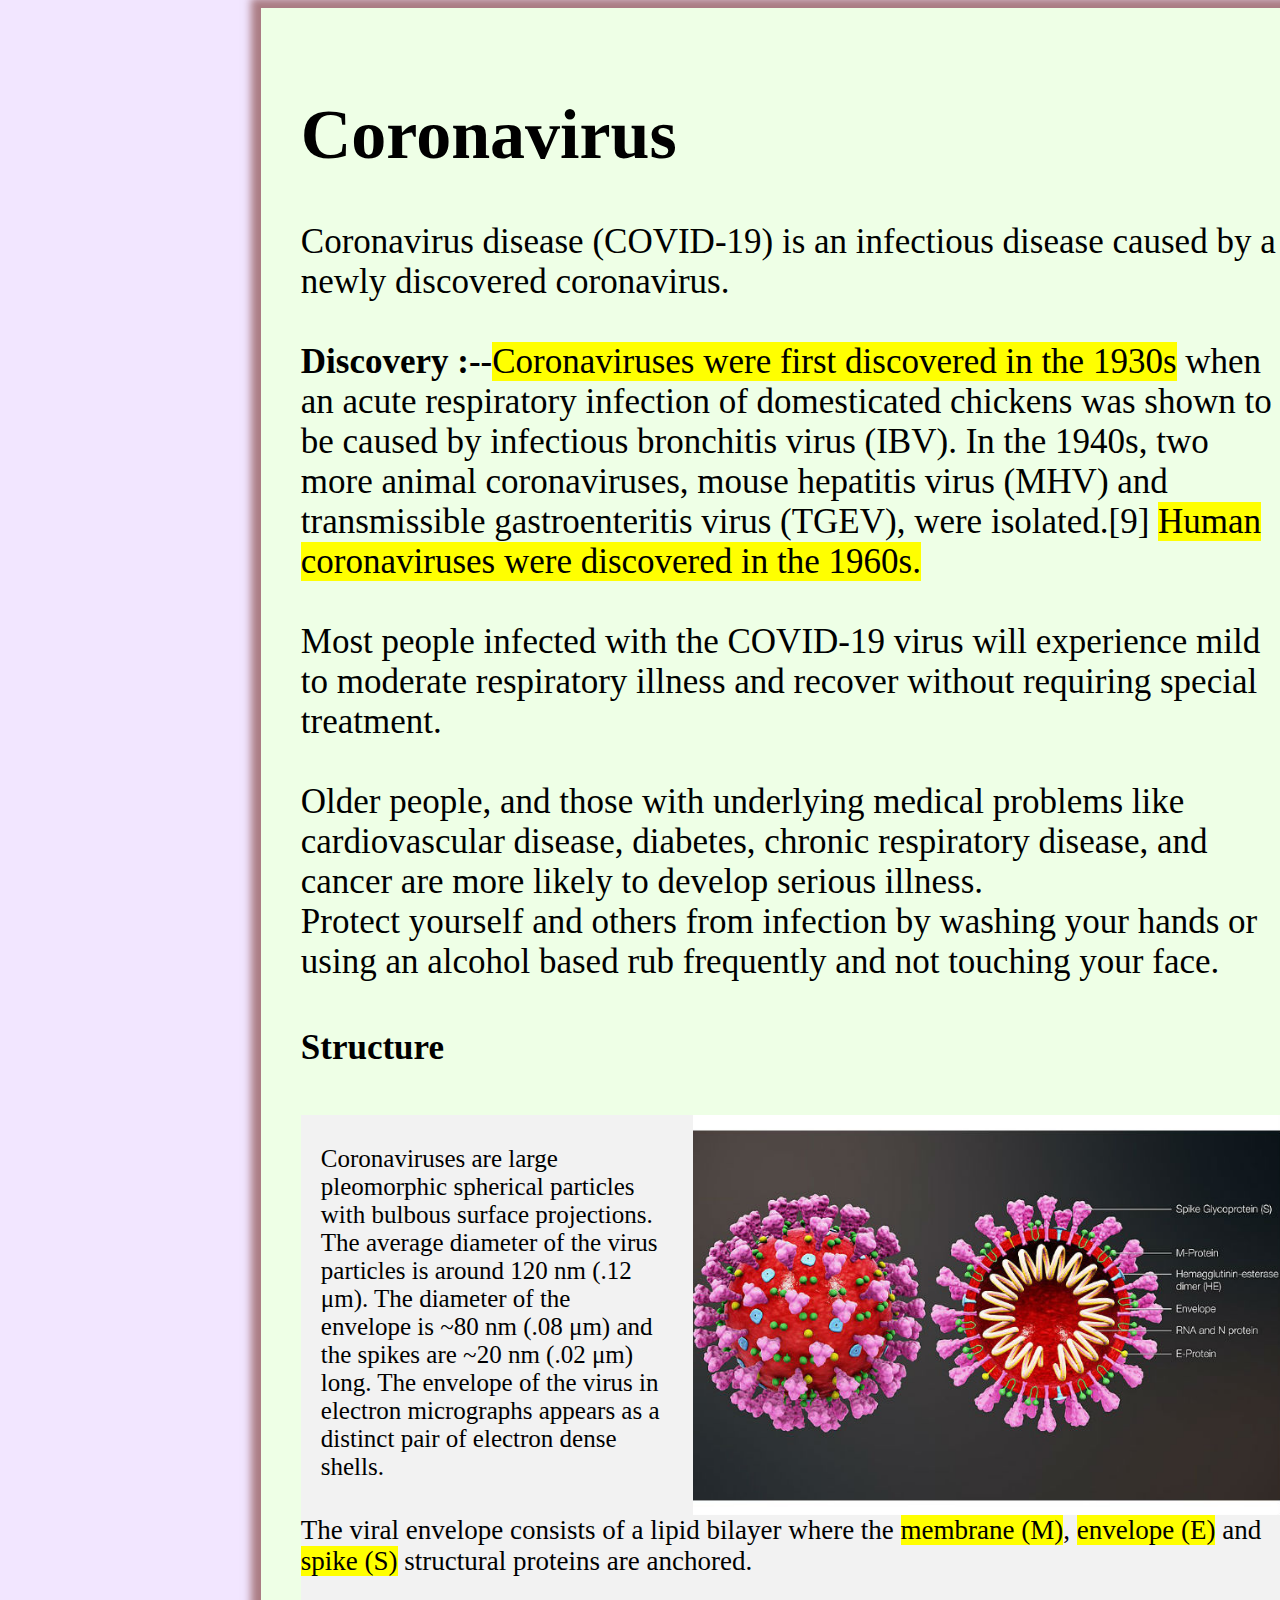
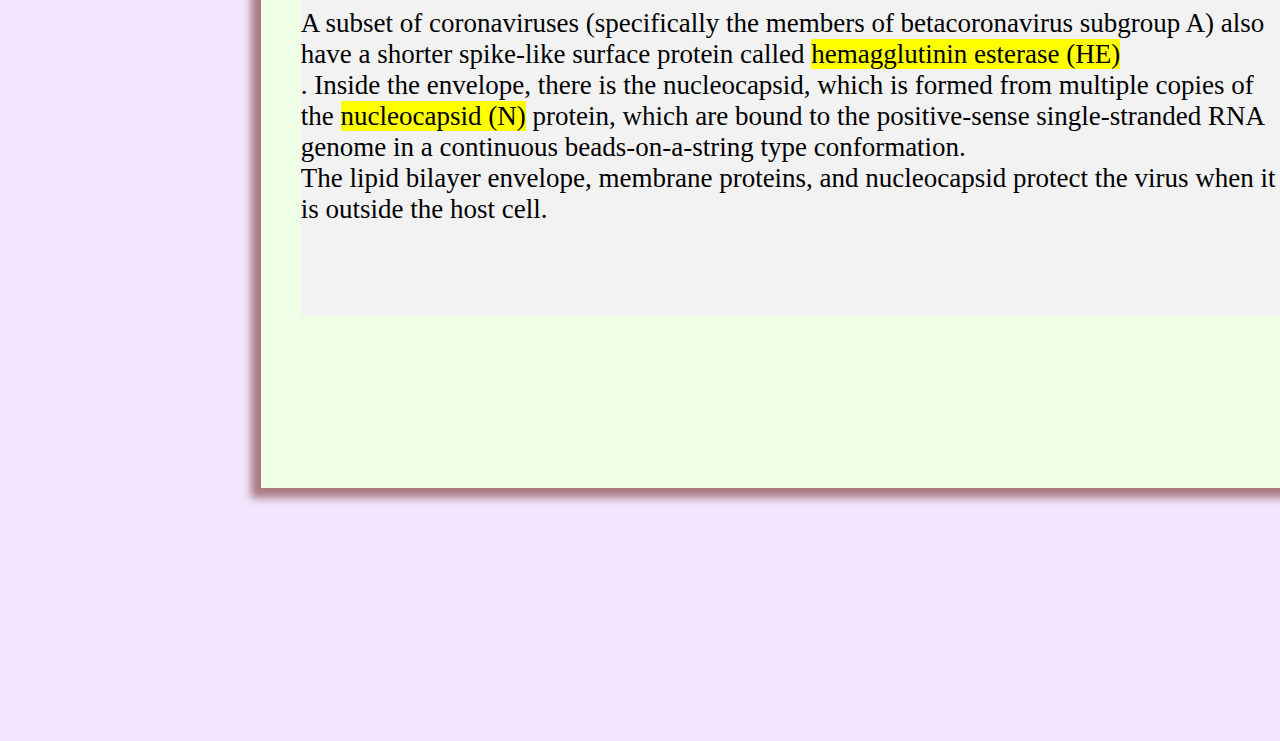
<file: COVID-19.html>
<!DOCTYPE html>
<html>
<head>
	<title>About Coronavirus</title>
</head>
<body style="background-color: #f2e6ff;">
<div style="width: 980px;height: 2000px;font-size: 35px;margin:0 20% 20%  20%;background-color: #eeffe6;padding: 40px;box-shadow: 0px 0px 8px 10px rgb(100,20,10,0.5);">
	
		<h1 >Coronavirus</h1>
		Coronavirus disease (COVID-19) is an infectious disease caused by a newly discovered coronavirus.<br><br>
		<strong>Discovery :--</strong><mark>Coronaviruses were first discovered in the 1930s</mark> when an acute respiratory infection of domesticated chickens was shown to be caused by infectious bronchitis virus (IBV). In the 1940s, two more animal coronaviruses, mouse hepatitis virus (MHV) and transmissible gastroenteritis virus (TGEV), were isolated.[9]

        <mark>Human coronaviruses were discovered in the 1960s.</mark><br><br>

		Most people infected with the COVID-19 virus will experience mild to moderate respiratory illness and recover without requiring special treatment. <br><br> Older people, and those with underlying medical problems like cardiovascular disease, diabetes, chronic respiratory disease, and cancer are more likely to develop serious illness.<br>
        Protect yourself and others from infection by washing your hands or using an alcohol based rub frequently and not touching your face. 
        <h4>Structure</h4>
        <div style="width: 100%;height: 400px;background-color: #f2f2f2;">
        	<div style="float: left;width: 35%;font-size: 25px;padding: 30px 20px 20px 20px">
        		Coronaviruses are large pleomorphic spherical particles with bulbous surface projections. The average diameter of the virus particles is around 120 nm (.12 μm). The diameter of the envelope is ~80 nm (.08 μm) and the spikes are ~20 nm (.02 μm) long. The envelope of the virus in electron micrographs appears as a distinct pair of electron dense shells.
        	</div>
        	<div style="float: right;width: 60%;height:100%;"><img src="coronavirus_structure_large.jpg" style="width: 100%;height: 100%"></div> </div>
        	<div style="font-size: 27px;background-color: #f2f2f2;width: 100%;height: 400px">The viral envelope consists of a lipid bilayer where the <mark>membrane (M)</mark>, <mark>envelope (E)</mark> and <mark>spike (S)</mark> structural proteins are anchored.<br><br> A subset of coronaviruses (specifically the members of betacoronavirus subgroup A) also have a shorter spike-like surface protein called <mark>hemagglutinin esterase (HE)</mark><br>.

Inside the envelope, there is the nucleocapsid, which is formed from multiple copies of the <mark>nucleocapsid (N)</mark> protein, which are bound to the positive-sense single-stranded RNA genome in a continuous beads-on-a-string type conformation.<br> The lipid bilayer envelope, membrane proteins, and nucleocapsid protect the virus when it is outside the host cell.</div>
       
</div>
</body>
</html>
</file>
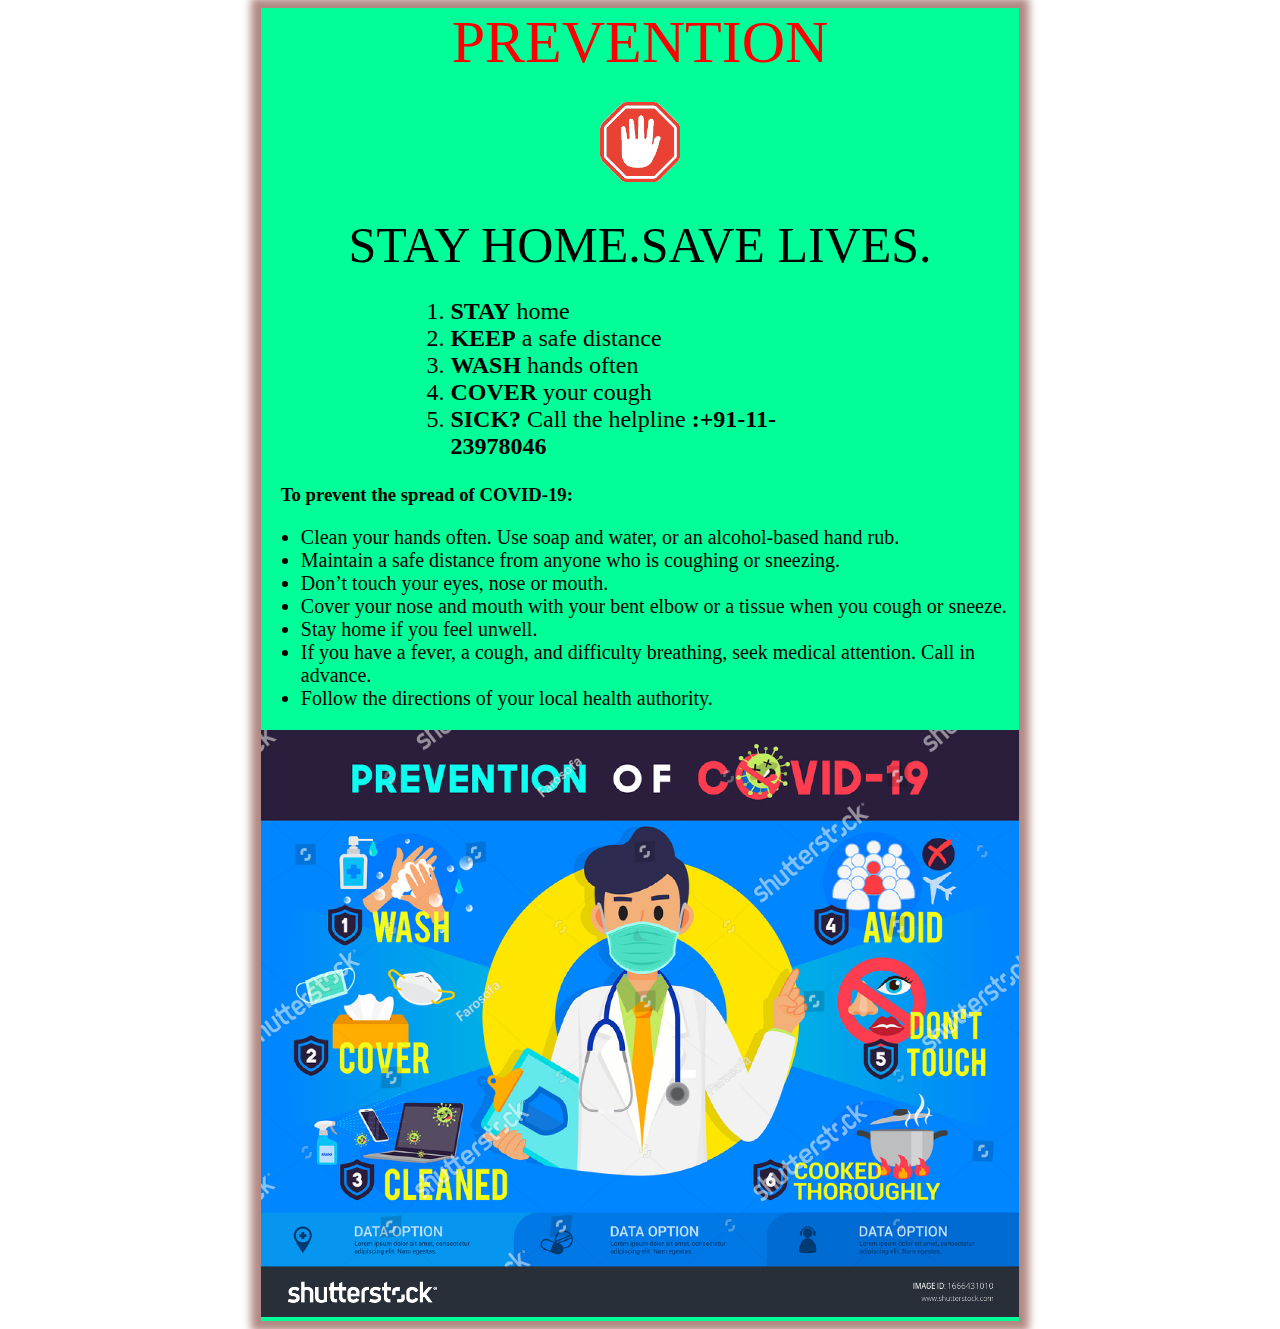
<file: Prevention.html>
<!DOCTYPE html>
<html>
<head>
	<title>Prevention</title>
</head>
<body>
<div style="width: 60%;margin-right: 20%;margin-left: 20%;background-color: rgb(0, 255, 153);box-shadow: 0px 0px 8px 10px rgb(100,20,10,0.5);">
	<div ><center style="font-size: 60px;color: red;padding-left: 20px;padding-right: 20px">PREVENTION</center></div>
	<div style="padding-top: 25px"><center><img src="self.gif" style="height: 80px;width: 80px"></center></div>
	<div style="font-size: 50px;padding-top: 30px"><center>STAY HOME.SAVE LIVES.<center></center></div>
	<div>
		<ol type="1"  style="font-size: 24px;padding-left:25%;padding-right: 25%">
			<li><strong>STAY</strong> home</li>
			<li><strong>KEEP</strong> a safe distance</li>
			<li><strong>WASH</strong> hands often</li>
			<li><strong>COVER</strong> your cough</li>
			<li><strong>SICK?</strong> Call the helpline <strong>:+91-11-23978046</strong></li>
		</ol>
	</div>
	<div>
		<h3 style="padding-left: 20px">To prevent the spread of COVID-19:</h3>
		<ul style="font-size: 20px">
			<li>Clean your hands often. Use soap and water, or an alcohol-based hand rub.</li>
			<li>Maintain a safe distance from anyone who is coughing or sneezing.</li>
			<li>Don’t touch your eyes, nose or mouth.</li>
			<li>Cover your nose and mouth with your bent elbow or a tissue when you cough or sneeze.</li>
			<li>Stay home if you feel unwell.</li>
			<li>If you have a fever, a cough, and difficulty breathing, seek medical attention. Call in advance.</li>
			<li>Follow the directions of your local health authority.</li>
		</ul>
	</div>
	<div>
		<img src="prevent.jpg" style="width: 100%">
	</div>
</div>
</body>
</html>
</file>
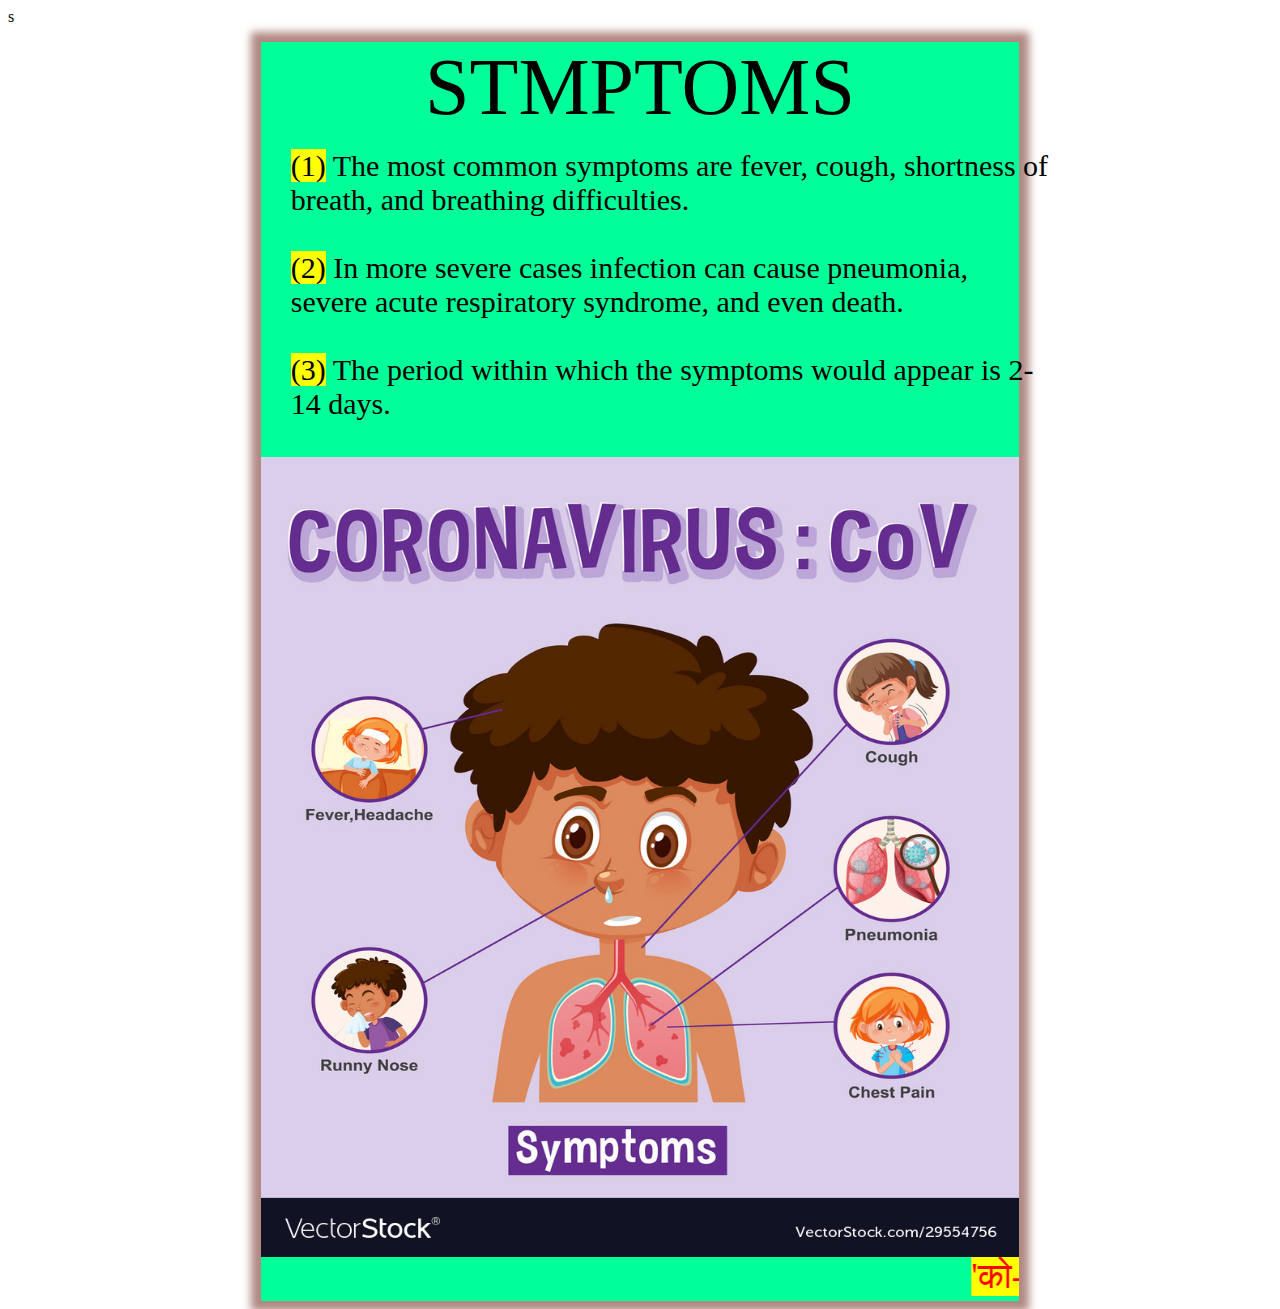
<file: stmptoms.html>
<!DOCTYPE html>
<html>s
<head>
	<title>Stmptoms</title>
</head>
<body>
<div style="width: 60%;margin: 0% 20% 0% 20%;background-color: rgb(0, 255, 153);box-shadow: 0px 0px 8px 10px rgb(100,20,10,0.5);">
	<p ><center style="font-size: 80px">STMPTOMS</center></p>
	<div style="font-size: 30px;width: 100%;padding-left: 30px;padding-right: 30px;"><mark>(1)</mark>  The most common symptoms are fever, cough, shortness of breath, and breathing difficulties.<br><br><mark>(2)</mark>  In more severe cases infection can cause pneumonia, severe acute respiratory syndrome, and even death.<br><br><mark>(3)</mark>  The period within which the symptoms would appear is 2-14 days.</div><br><br>
	
		<div style="width: 100%;height: 800px"><img src="symptom.jpg"  style="width: 100%;height: 100%"></div>
		<marquee> <mark style="font-size: 35px;color: red" scrollamount="20"> 'को-रो-ना' का मतलब'--->>'कोई रोड पर ना निकले'  </mark> <mark style="font-size: 35px;color: red" direction="right">Corona means-no wearer will be found</mark></marquee>
</div>
</body>
</html>
</file>
